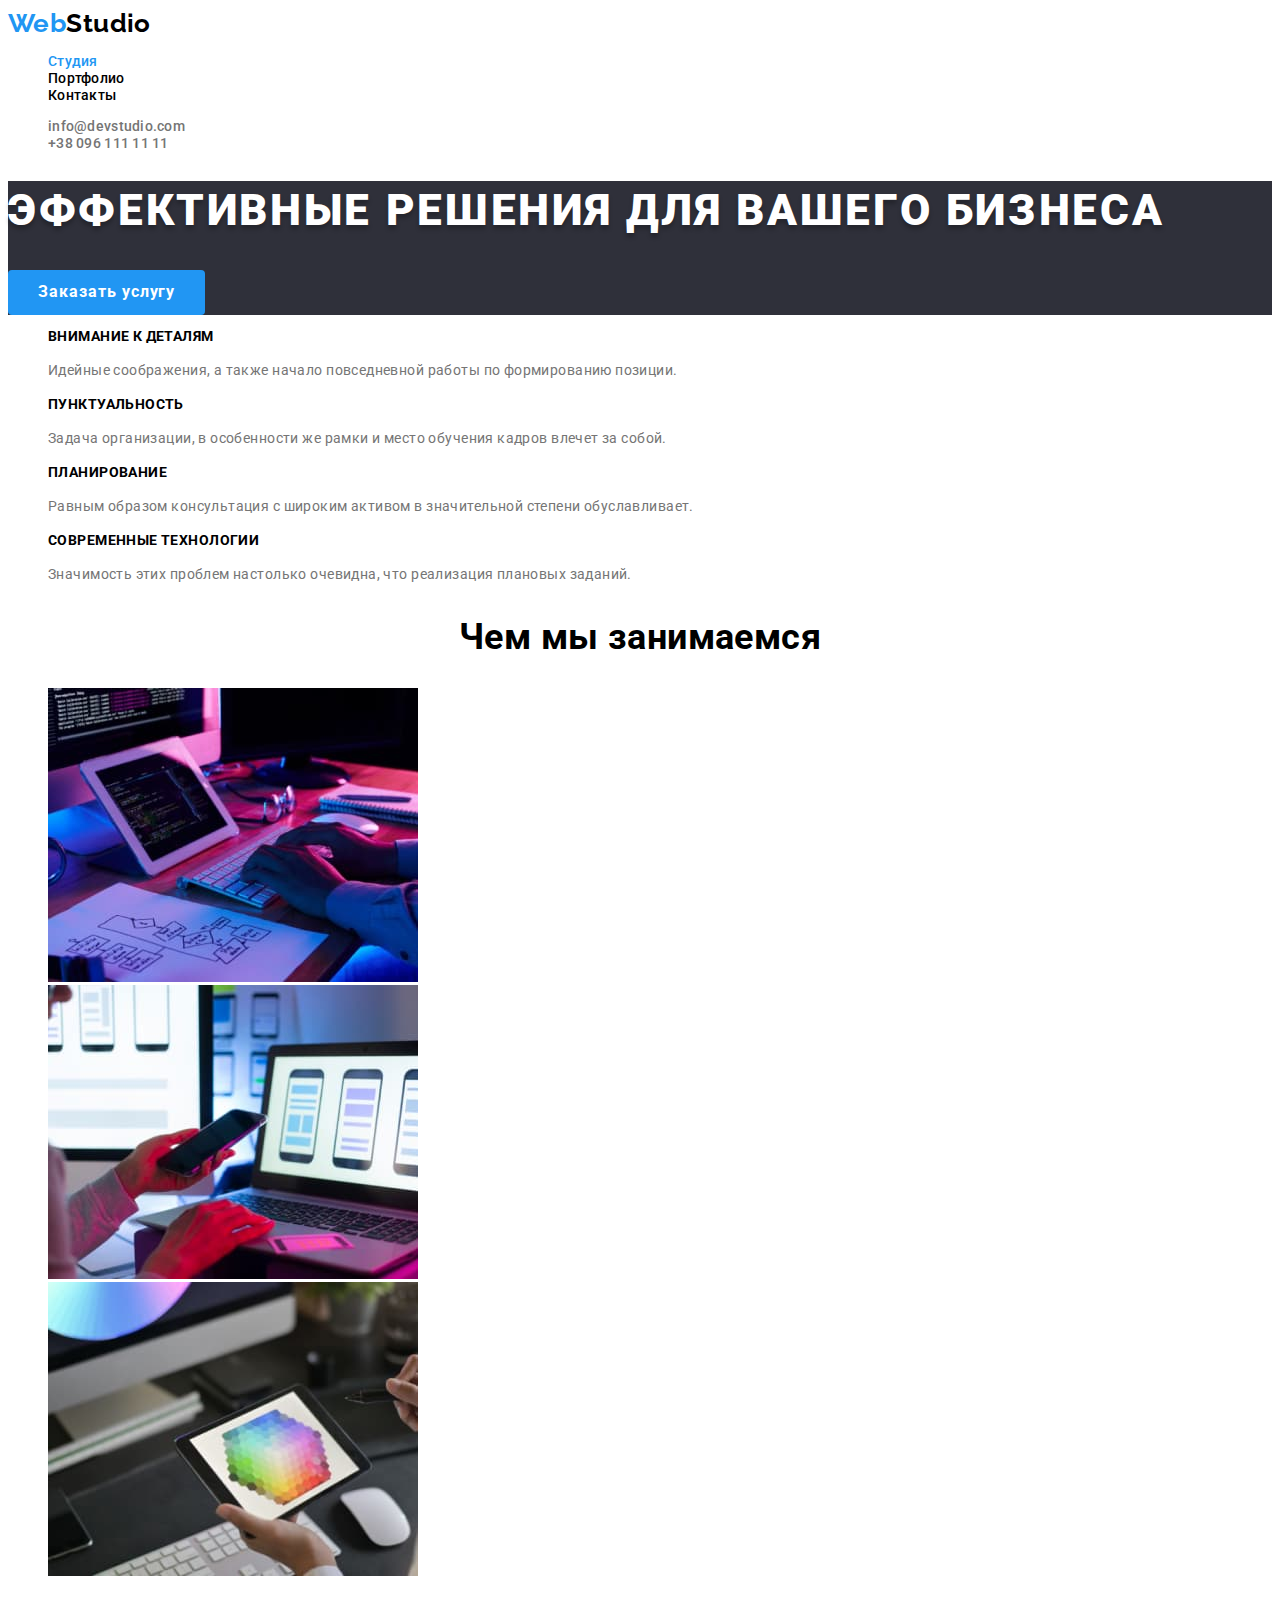
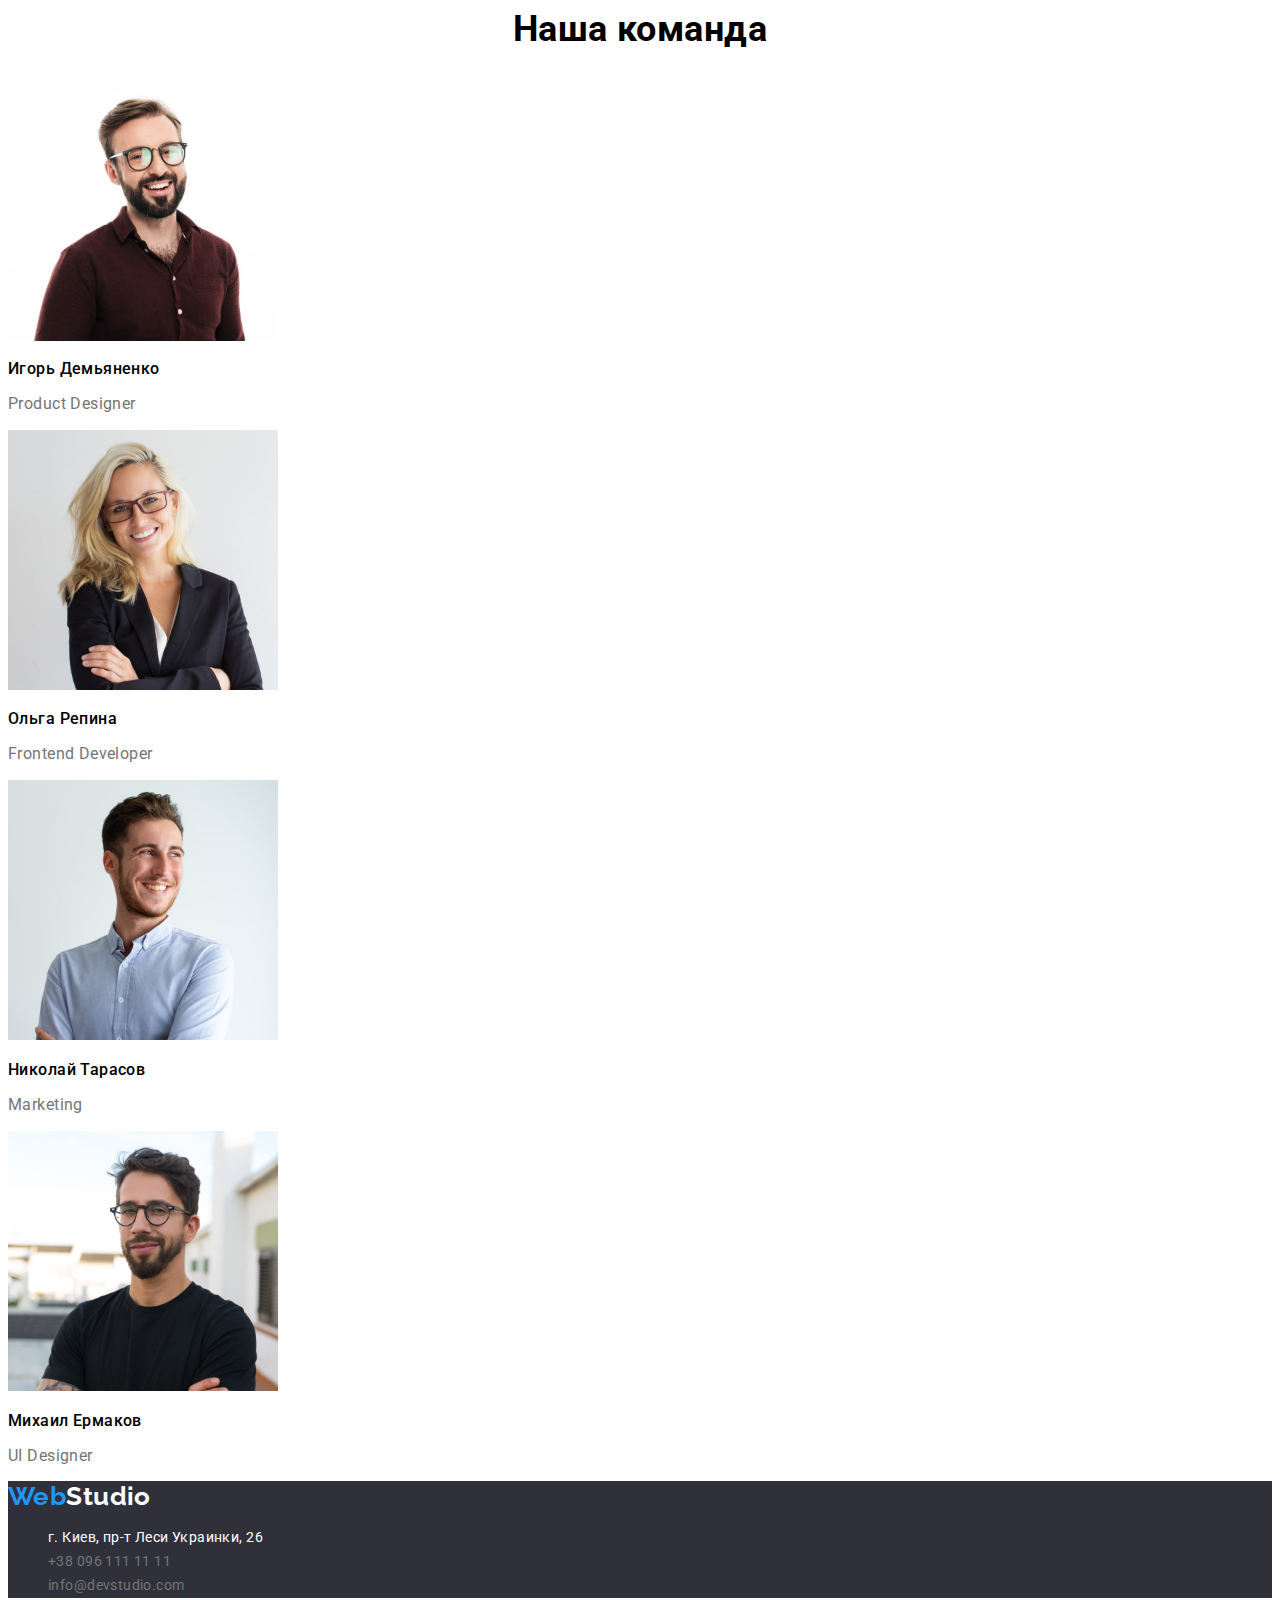
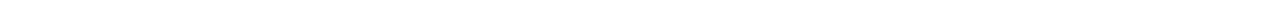
<file: index.html>
<!DOCTYPE html>
<html lang="ru">
<head>
    <meta charset="UTF-8">
    <meta http-equiv="X-UA-Compatible" content="IE=edge">
    <meta name="viewport" content="width=device-width, initial-scale=1.0">
    <link rel="preconnect" href="https://fonts.googleapis.com">
    <link rel="preconnect" href="https://fonts.gstatic.com" crossorigin>
    <link href="https://fonts.googleapis.com/css2?family=Raleway:wght@700&family=Roboto:wght@400;500;700;900&display=swap" rel="stylesheet">
    <link rel="stylesheet" href="./css/style.css">
    <title>studio</title>
</head>
<body>
    <header>           
        <nav>
            <a class="logo" href="#"><span>Web</span>Studio</a>
            <ul class="menu">
                <li><a class="menu-link current" href="./index.html">Студия</a></li>
                <li><a class="menu-link" href="./portfolio.html">Портфолио</a></li>
                <li><a class="menu-link" href="#">Контакты</a></li>
            </ul>
        </nav>
        <ul class="contact">
            <li><a class="contact-link" href="mailto:info@devstudio.com">info@devstudio.com</a></li>
            <li><a class="contact-link" href="tel:+380961111111">+38 096 111 11 11</a></li>
        </ul>
    </header>
    <main>
        <section class="studio">            
            <h1 class="title">Эффективные решения для вашего бизнеса</h1>
            <button class="btn-order" type="button">Заказать услугу</button>                       
        </section>
        <section class="about">
            <h2 class="visually-hidden title-two">Наши преимущества</H2>
            <ul>
                <li class="about-title">
                    <h3 class="title-three">Внимание к деталям</h3>
                    <p class="text">Идейные соображения, а также начало повседневной работы по формированию позиции.
                    </p>
                </li>
                <li class="about-title">
                    <h3 class="title-three">Пунктуальность</h3>
                    <p class="text">Задача организации, в особенности же рамки и место обучения кадров влечет за собой.</p>
                </li>
                <li class="about-title">
                    <h3 class="title-three">Планирование</h3>
                    <p class="text">Равным образом консультация с широким активом в значительной степени обуславливает.</p>
                </li >
                <li class="about-title">
                    <h3 class="title-three">Современные технологии</h3>
                    <p class="text">Значимость этих проблем настолько очевидна, что реализация плановых заданий.</p>
                </li>
            </ul>   
        </section>
        <section class="work">
            <h2 class="title-two">Чем мы занимаемся</h2>
            <ul>
                <li><img class="fotowork" src="./images/img1.jpg" alt="работа с компьютером"></li>
                <li><img class="fotowork" src="./images/img2.jpg" alt="работа с телефоном"></li>
                <li><img class="fotowork" src="./images/img3.jpg" alt="работа с планшетом"></li>
            </ul>
        </section>  
        <section class="contact">
            <h2 class="title-two">Наша команда</h2>
            <div>
                <div>
                    <img class="contactfoto" src="./images/igor.jpg" alt="игорь">
                    <h3 class="contact-title">Игорь Демьяненко</h3>
                    <p class="contact-text">Product Designer</p>
                </div>
                <div class="contact-title">
                    <img class="contactfoto" src="./images/olga.jpg" alt="ольга">
                    <h3 class="contact-title">Ольга Репина</h3>
                    <p class="contact-text">Frontend Developer</p>
                </div>
                <div class="contact-title">
                    <img class="contactfoto" src="./images/nikolay.jpg" alt="николай">
                    <h3 class="contact-title">Николай Тарасов</h3>
                    <p class="contact-text">Marketing</p>
                </div>
                <div class="contact-title">
                    <img class="contactfoto" src="./images/mihail.jpg" alt="михаил">
                    <h3 class="contact-title">Михаил Ермаков</h3>
                    <p class="contact-text">UI Designer</p>
                </div>
            </div>
        </section>    
    </main>
    <footer>
        <a class="logo text-logo-white" href="#"><span>Web</span>Studio</a>
        <adress>
            <ul class="adress">
                <li><a class="adress-link" href="#">г. Киев, пр-т Леси Украинки, 26</a></li>
                <li><a class="adress-link" href="tel:+380961111111">+38 096 111 11 11</a></li>
                <li><a class="adress-link" href="mailto:info@devstudio.com">info@devstudio.com</a></li>
            </ul>
        </address>
    </footer>
</body>
</html>
</file>
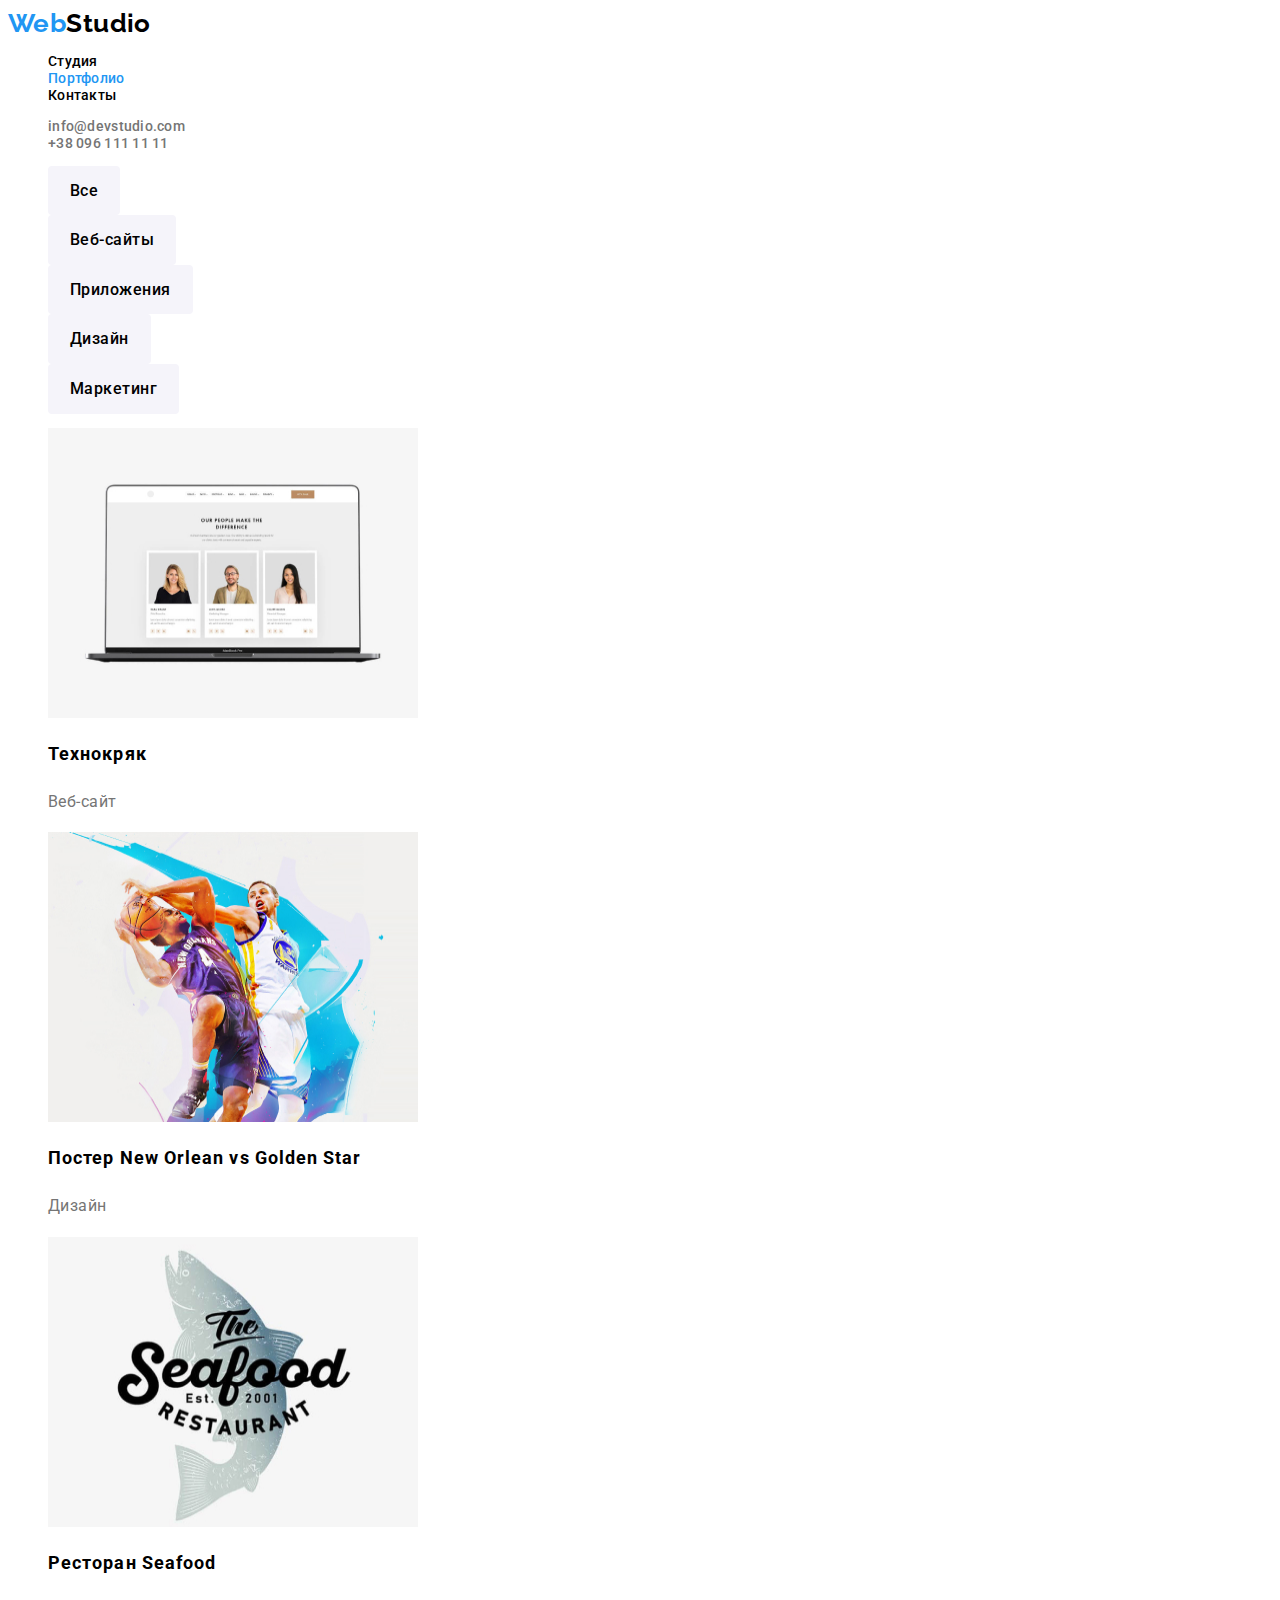
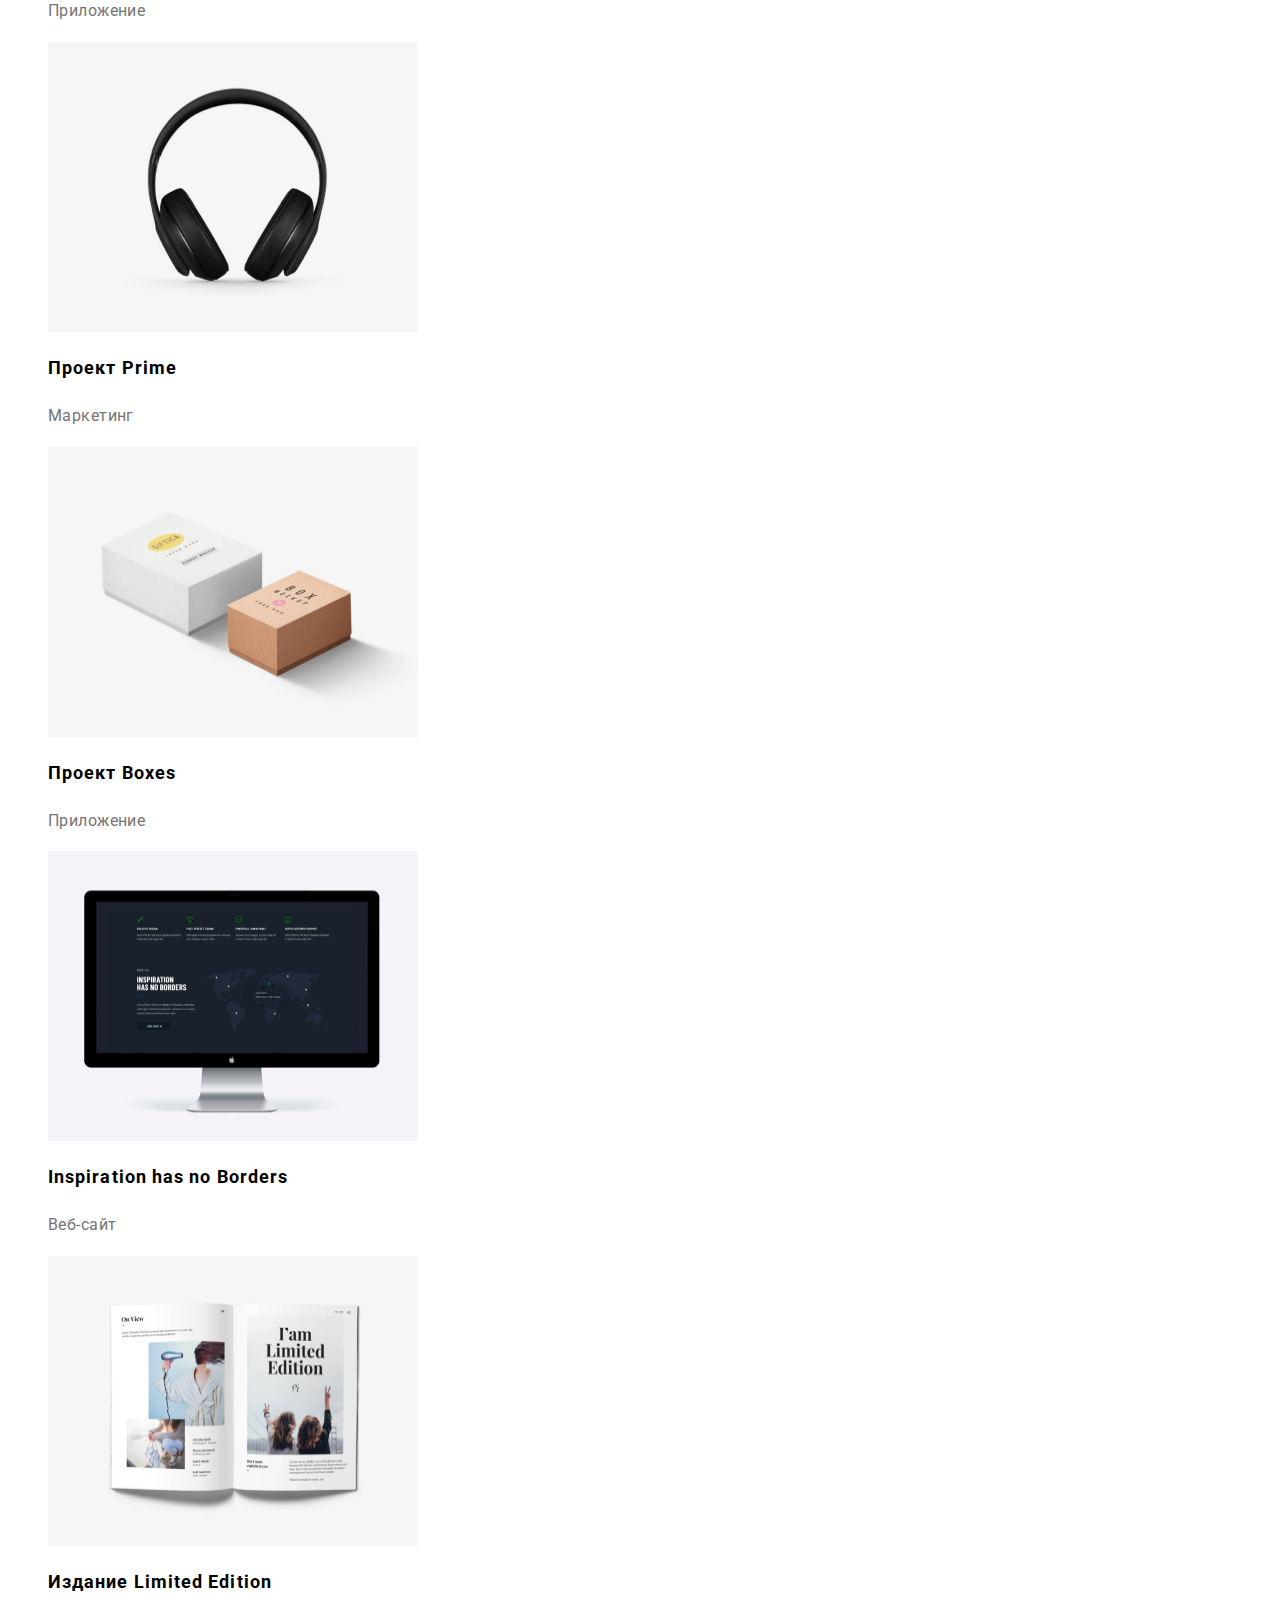
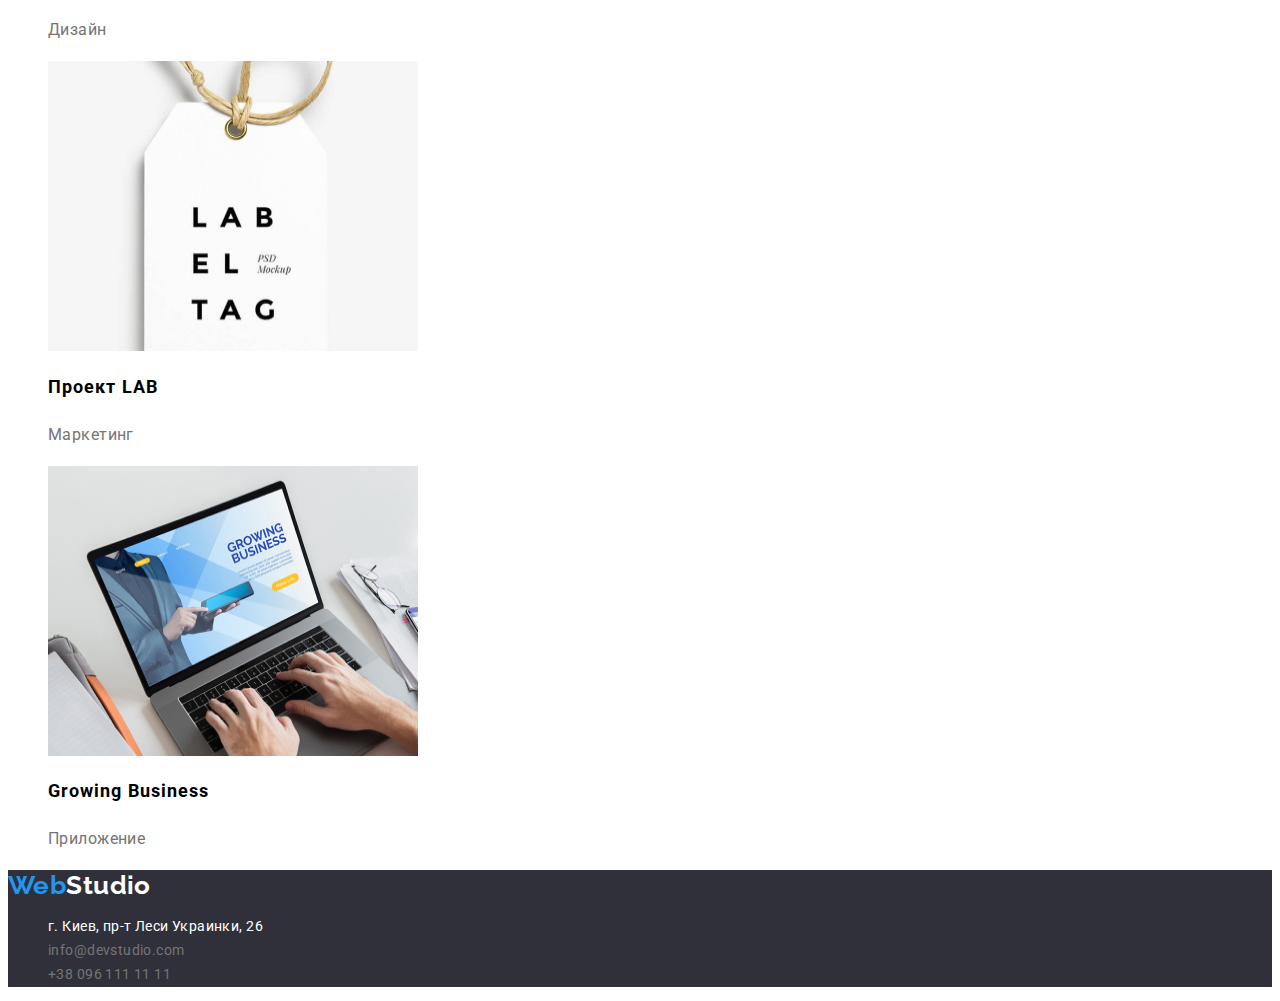
<file: portfolio.html>
<!DOCTYPE html>
<html lang="ru">
<head>
    <meta charset="UTF-8">
    <meta http-equiv="X-UA-Compatible" content="IE=edge">
    <meta name="viewport" content="width=device-width, initial-scale=1.0">
    <link rel="preconnect" href="https://fonts.googleapis.com">
    <link rel="preconnect" href="https://fonts.gstatic.com" crossorigin>
    <link href="https://fonts.googleapis.com/css2?family=Raleway:wght@700&family=Roboto:wght@400;500;700;900&display=swap" rel="stylesheet">
    <link rel="stylesheet" href="./css/style.css">
    <title>portfolio</title>
</head>
<body>
    <header>
        <nav>
            <a class="logo" href="#"><span>Web</span>Studio</a>
            <ul class="menu">
                <li><a class="menu-link" href="./index.html">Студия</a></li>
                <li><a class="menu-link current" href="./portfolio.html">Портфолио</a></li>
                <li><a class="menu-link" href="#">Контакты</a></li>
            </ul>   
        </nav>
        <ul class="contact">
            <li><a class="contact-link" href="mailto:info@devstudio.com">info@devstudio.com</a></li>
            <li><a class="contact-link" href="tel:+380961111111">+38 096 111 11 11</a></li>
        </ul>
    </header>
    <main>
        <section>
            <h1 class="visually-hidden">что мы предлагаем</h1>
            <ul class="buttons">
                <li><button class="btn" type="button">Все</button></li>
                <li><button class="btn" type="button">Веб-сайты</button></li>
                <li><button class="btn" type="button">Приложения</button></li>
                <li><button class="btn" type="button">Дизайн</button></li>
                <li><button class="btn" type="button">Маркетинг</button></li>
            </ul>
            <ul class="portfolio">
                <li>
                    <img class="portfolio-foto" src="./images/port.jpg" alt=""></img>
                    <h2 class="portfolio-title">Технокряк</h2>
                    <p class="portfolio-text">Веб-сайт</p>
                </li>
                <li>
                    <img class="portfolio-foto" src="./images/port2.jpg" alt=""></img>
                    <h2 class="portfolio-title">Постер New Orlean vs Golden Star</h2>
                    <p class="portfolio-text">Дизайн</p>
                </li>
                <li>
                    <img class="portfolio-foto" src="./images/port3.jpg" alt=""></img>
                    <h2 class="portfolio-title">Ресторан Seafood</h2>
                    <p class="portfolio-text">Приложение</p>
                </li>
                <li>
                    <img class="portfolio-foto" src="./images/port4.jpg" alt=""></img>
                    <h2 class="portfolio-title">Проект Prime</h2>
                    <p class="portfolio-text">Маркетинг</p>
                </li>
                <li>
                    <img class="portfolio-foto" src="./images/port5.jpg" alt=""></img>
                    <h2 class="portfolio-title">Проект Boxes</h2>
                    <p class="portfolio-text">Приложение</p>
                </li>
                <li>
                    <img class="portfolio-foto" src="./images/port6.jpg" alt=""></img>
                    <h2 class="portfolio-title">Inspiration has no Borders</h2>
                    <p class="portfolio-text">Веб-сайт</p>
                </li>
                <li>
                    <img class="portfolio-foto" src="./images/port7.jpg" alt=""></img>
                    <h2 class="portfolio-title">Издание Limited Edition</h2>
                    <p class="portfolio-text">Дизайн</p>
                </li>
                <li>
                    <img class="portfolio-foto" src="./images/port8.jpg" alt=""></img>
                    <h2 class="portfolio-title">Проект LAB</h2>
                    <p class="portfolio-text">Маркетинг</p>
                </li2
                <li>
                    <img class="portfolio-foto" src="./images/port9.jpg" alt=""></img>
                    <h2 class="portfolio-title">Growing Business</h2>
                    <p class="portfolio-text">Приложение</p>
                </li>
            </ul>
        </section>
    </main>
    <footer>
        <a class="logo text-logo-white" href="#"><span>Web</span>Studio</a>
        <adress>
            <ul class="adress">
                <li><a class="adress-link" href="#">г. Киев, пр-т Леси Украинки, 26</a></li>
                <li><a class="adress-link" href="mailto:info@devstudio.com">info@devstudio.com</a></li>
                <li><a class="adress-link" href="tel:+380961111111">+38 096 111 11 11</a></li>
            </ul>
        </address>
    </footer>
</body>
</html>
</file>
<file: css/style.css>
:root {
   --color1:#2196F3;
   --color-bg:#2F303A;
   --color-bg2: #fff;
   --color-text: #757575;
   --color-black: #000000;
   --color-white: #fff;
   --color-btn: #F5F4FA;

    --font-family-primary: 'Roboto', sans-serif;
    --font-family-logo: 'Raleway', sans-serif;

}

body {
    font-family: var(--font-family-primary);
    background-color: var(--color-bg2);
    font-size: 14px;
    letter-spacing: 0.03em;
    color: var(--color-black);
}

a {
    text-decoration: none;
}

ul {
    list-style: none;
}

.visually-hidden {
    position: absolute;
    width: 1px;
    height: 1px;
    margin: -1px;
    border: 0;
    padding: 0;

    white-space: nowrap;
    clip-path: inset(100%);
    clip: rect(0 0 0 0);
    overflow: hidden;
}

/* header end logo footer*/

.logo {
    font-size: 26px;
    font-family: var(--font-family-logo);
    font-weight: 700;
    line-height: 1.19;
    color: black;
}

.logo span {
    color: var(--color1);
}

.menu-link {
    color: black;
    font-weight: 500;
    line-height: 1.14;
    letter-spacing: 0.02em;
}

.contact-link {
    color: var(--color-text);
    font-weight: 500;
    line-height: 1.14;
    letter-spacing: 0.02em;
}

.menu-link:hover,
.contact-link:hover {
    color: var(--color1);
}

.menu-link.current{
    color: var(--color1);
}

/* section studio */

.studio {
    background-color: var(--color-bg);
}

.title {
    font-size: 44px;
    font-weight: 900;
    letter-spacing: 0.06em;
    line-height: 1.36;
    color: var(--color-white);
    text-transform: uppercase;
    text-shadow: 0px 4px 4px rgba(0, 0, 0, 0.25);
    
}

.btn-order {
    padding: 20px 30px;
    font-family: var(--font-family-primary);
    font-size: 16px;
    font-weight: 700;
    font-style: normal;
    line-height: 0.3;
    color: var(--color-white);
    letter-spacing: 0.06em;
    border-radius: 4px;
    border: none;
    cursor: pointer;
    background-color: var(--color1);
}

/* about */

.title-two {
    font-size: 36px;
    font-weight: 700;
    line-height: 1.16;
    text-align: center;
}

.title-three {
    font-size: 14px;
    line-height: 1.14;
    font-weight: 700;
    text-transform: uppercase;
}

.text {
    color: var(--color-text);
    font-weight: 400;
    line-height: 1.71;
}

/* work */

.fotowork {
    width: 370px;
    height: 294px;
}

/* contact */

.contactfoto {
    width: 270px;
    height: 260px;
}

.contact-title {
    font-weight: 500;
    font-size: 16px;
    line-height: 1.18;
}

.contact-text {
    font-size: 16px;
    color: var(--color-text);
    font-weight: 400;
    line-height: 1.18;
}


/* footer */
.text-logo-white {
    color: var(--color-white);
}

footer {
    background-color: var(--color-bg);
}

.adress-link {
    font-style: normal;
    font-weight: 400;
    line-height: 1.71;
    color: var(--color-text);
}

.adress li:first-child a{
    color: var(--color-white);
}

.buttons {
    background-color: var(--color-bg2);
}


.btn {
    cursor: pointer;
    padding: 12px 22px;
    background-color: var(--color-btn);
    border-radius: 4px;
    border: none;
    font-family: var(--font-family-primary);
    font-size: 16px;
    font-weight: 500;
    line-height: 1.6;
    letter-spacing: 0.03em;
}

.btn:hover {
    color: var(--color-white);
    background-color: var(--color1);
    box-shadow: 0px 1px 2px rgba(0, 0, 0, 0.08), 0px 2px 2px rgba(0, 0, 0, 0.12);
}

.btn:focus {
    color: var(--color-white);
    background-color: var(--color1);
}

.portfolio-title {
    font-weight: 700;
    font-size: 18px;
    line-height: 2;
    letter-spacing: 0.06em;
}

.portfolio-text {
    font-weight: 400;
    font-size: 16px;
    line-height: 1.8;
    color: var(--color-text);
}

.portfolio-foto {
    width: 370px;
    height: 290px;
}
</file>
